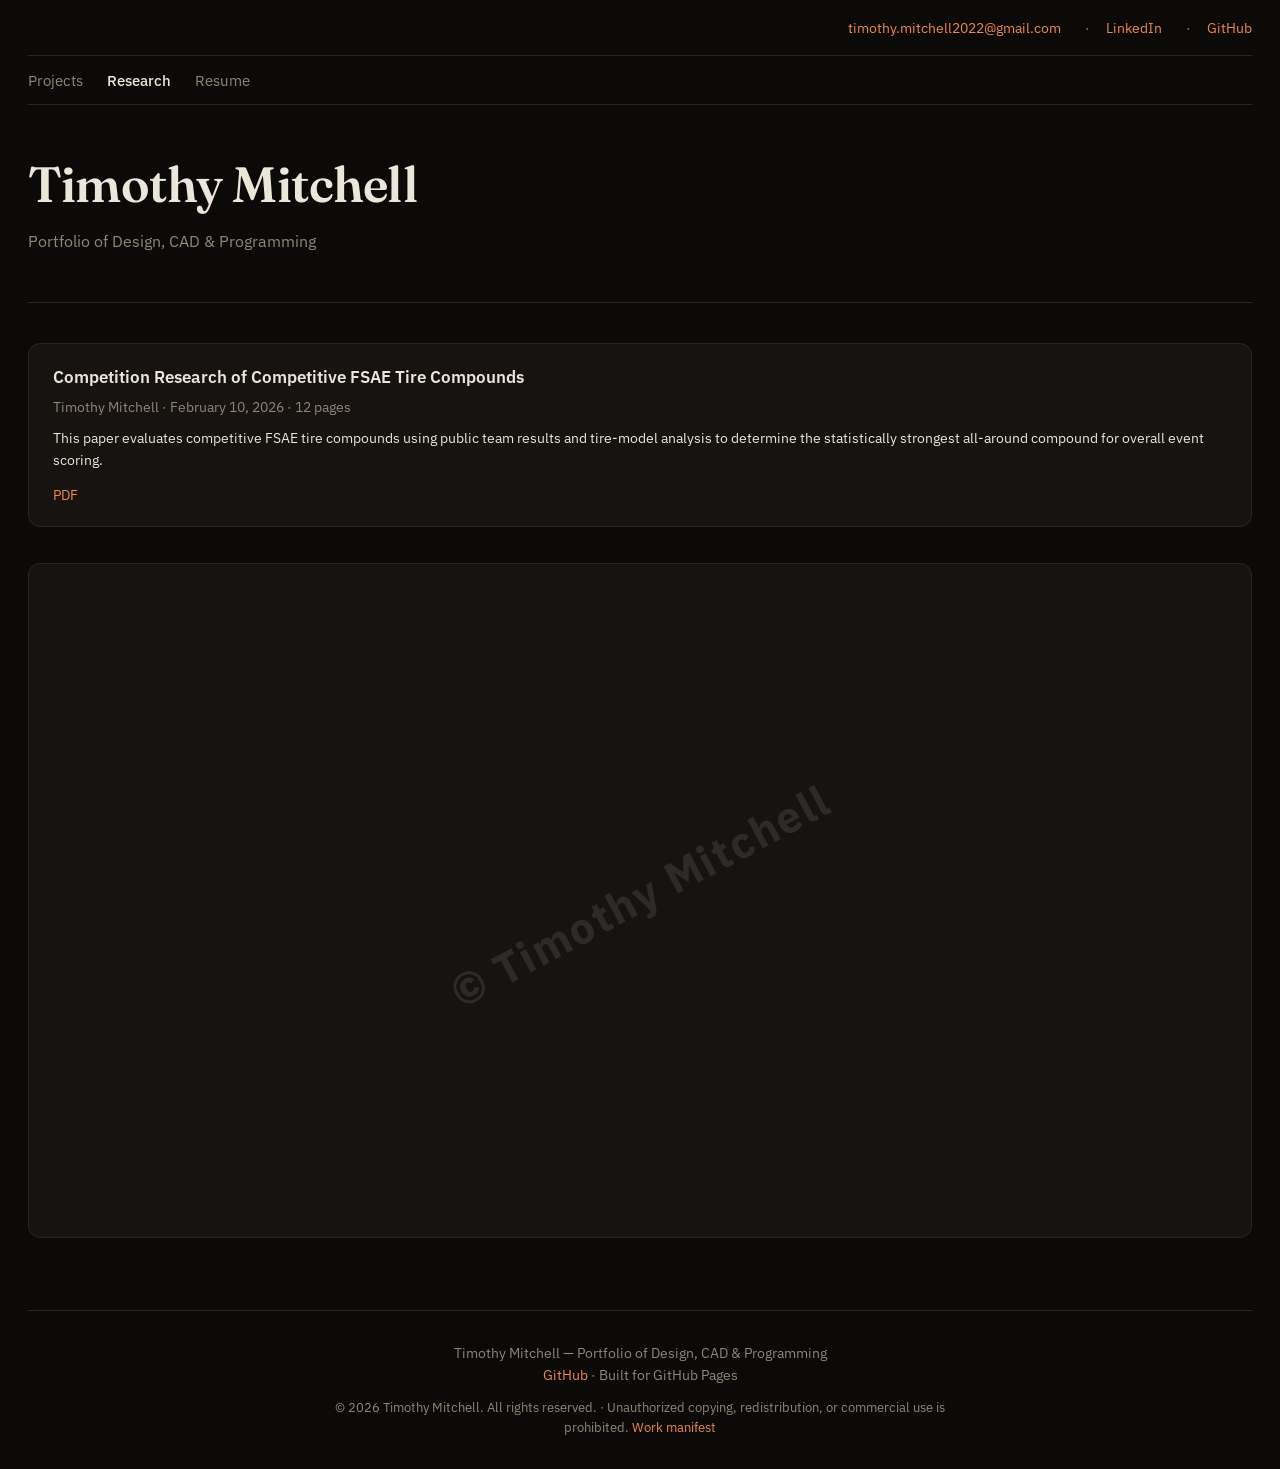
<file: research.html>
<!DOCTYPE html>
<html lang="en">
<head>
  <meta charset="UTF-8" />
  <meta name="viewport" content="width=device-width, initial-scale=1.0" />
  <title>Research — Timothy Mitchell</title>
  <meta name="description" content="Research by Timothy Mitchell, including competition research on FSAE tire compounds." />
  <meta name="author" content="Timothy Mitchell" />
  <link rel="canonical" href="https://timothym2005.github.io/Portfolio-Website/research.html" />
  <meta property="og:type" content="website" />
  <meta property="og:title" content="Research — Timothy Mitchell" />
  <meta property="og:description" content="Research by Timothy Mitchell, including competition research on FSAE tire compounds." />
  <meta property="og:url" content="https://timothym2005.github.io/Portfolio-Website/research.html" />
  <meta property="og:image" content="https://timothym2005.github.io/Portfolio-Website/images/gearbox-design/full-assembly.png" />
  <meta name="twitter:card" content="summary_large_image" />
  <link rel="icon" href="favicon.svg" type="image/svg+xml" />
  <link rel="preconnect" href="https://fonts.googleapis.com" />
  <link rel="preconnect" href="https://fonts.gstatic.com" crossorigin />
  <link href="https://fonts.googleapis.com/css2?family=Fraunces:opsz,wght@9..144,400..700&family=IBM+Plex+Sans:wght@400;500;600;700&family=JetBrains+Mono:wght@400;500&display=swap" rel="stylesheet" />
  <link rel="stylesheet" href="style.css" />
  <style>
    .papers {
      list-style: none;
    }
    .paper {
      background: var(--surface);
      border: 1px solid var(--border);
      border-radius: 12px;
      padding: 1.25rem 1.5rem;
      margin-bottom: 1.25rem;
      transition: border-color 0.2s, background 0.2s;
    }
    .paper:hover {
      border-color: var(--accent);
      background: var(--surface-hover);
    }
    .paper-title {
      font-size: 1.05rem;
      font-weight: 600;
      margin-bottom: 0.35rem;
    }
    .paper-title a {
      color: var(--text);
      text-decoration: none;
    }
    .paper-title a:hover {
      color: var(--accent);
    }
    .paper-meta {
      font-size: 0.85rem;
      color: var(--text-muted);
      margin-bottom: 0.5rem;
    }
    .paper-abstract {
      font-size: 0.9rem;
      color: var(--text);
      line-height: 1.55;
      margin-top: 0.5rem;
    }
    .paper-links {
      margin-top: 0.75rem;
      font-size: 0.9rem;
    }
    .paper-links a {
      color: var(--accent);
      text-decoration: none;
      margin-right: 1rem;
    }
    .paper-links a:hover {
      text-decoration: underline;
    }
    .paper-embed {
      width: 100%;
      height: 75vh;
      min-height: 500px;
      border: 1px solid var(--border);
      border-radius: 12px;
      margin-top: 1rem;
      background: var(--surface);
    }
    .paper-mobile-fallback {
      margin-top: 1rem;
      padding: 1.25rem 1.35rem;
      border: 1px solid var(--border);
      border-radius: 12px;
      background: var(--surface);
      color: var(--text-muted);
      line-height: 1.5;
    }
    .paper-mobile-fallback a {
      color: var(--accent);
      font-weight: 600;
      text-decoration: none;
    }
    .paper-mobile-fallback a:hover {
      text-decoration: underline;
    }
  </style>
</head>
<body>
  <div class="container" id="top">
    <nav class="contact" aria-label="Contact">
      <span><a href="mailto:timothy.mitchell2022@gmail.com">timothy.mitchell2022@gmail.com</a></span>
      <span><a href="https://www.linkedin.com/in/timothy-mitchell-">LinkedIn</a></span>
      <span><a href="https://github.com/TimothyM2005">GitHub</a></span>
    </nav>
    <nav class="site-nav" aria-label="Main">
      <a href="index.html">Projects</a>
      <a href="research.html" class="active">Research</a>
      <a href="resume.html">Resume</a>
    </nav>
    <header>
      <h1>Timothy Mitchell</h1>
      <p class="tagline">Portfolio of Design, CAD & Programming</p>
    </header>

    <main>
      
      <ul class="papers">
        <li class="paper">
          <div class="paper-title"><a href="docs/research/Introduction%20to%20Tire%20Analysis%20-%20Published.pdf" target="_blank" rel="noopener">Competition Research of Competitive FSAE Tire Compounds</a></div>
          <div class="paper-meta">Timothy Mitchell · February 10, 2026 · 12 pages</div>
          <div class="paper-abstract">This paper evaluates competitive FSAE tire compounds using public team results and tire-model analysis to determine the statistically strongest all-around compound for overall event scoring.</div>
          <div class="paper-links">
            <a href="docs/research/Introduction%20to%20Tire%20Analysis%20-%20Published.pdf" target="_blank" rel="noopener">PDF</a>
          </div>
        </li>
      </ul>
      <div class="pdf-viewer-wrap">
        <iframe class="paper-embed" id="paper-frame" src="docs/research/Introduction%20to%20Tire%20Analysis%20-%20Published.pdf" title="Research paper PDF"></iframe>
        <div class="pdf-copyright-overlay" aria-hidden="true">© Timothy Mitchell</div>
      </div>
    </main>

    <footer>
      <p>Timothy Mitchell — Portfolio of Design, CAD & Programming</p>
      <p><a href="https://github.com/TimothyM2005">GitHub</a> · Built for GitHub Pages</p>
      <div id="site-copyright" class="site-meta-footer" hidden></div>
    </footer>
  </div>

  <a href="#top" class="back-to-top" aria-label="Back to top">&uarr;</a>

  <script>
    (function () {
      var btn = document.querySelector('.back-to-top');
      if (btn) {
        function update() {
          if (window.scrollY > 400) btn.classList.add('visible');
          else btn.classList.remove('visible');
        }
        window.addEventListener('scroll', update);
        update();
      }

      var ua = navigator.userAgent || "";
      var touchMac = navigator.maxTouchPoints > 1 && /Macintosh/i.test(ua);
      var mobile = /Android|iPhone|iPad|iPod|Mobile|webOS|BlackBerry|IEMobile|Opera Mini/i.test(ua) || touchMac;
      var frame = document.getElementById("paper-frame");
      if (mobile && frame) {
        var url = frame.getAttribute("src") || "";
        var wrap = document.createElement("div");
        wrap.className = "paper-mobile-fallback";
        wrap.innerHTML =
          "<p><strong>PDF preview isn’t available in mobile browsers.</strong></p>" +
          '<p><a href="' + url + '" target="_blank" rel="noopener">View research PDF</a></p>' +
          "<p>Opens in your device’s PDF viewer.</p>";
        frame.replaceWith(wrap);
      }
    })();
  </script>
  <script type="module">
    import { applySiteCopyrightFooter } from "./scripts/copyright.js?v=protect1";
    applySiteCopyrightFooter("site-copyright");
  </script>
</body>
</html>
</file>
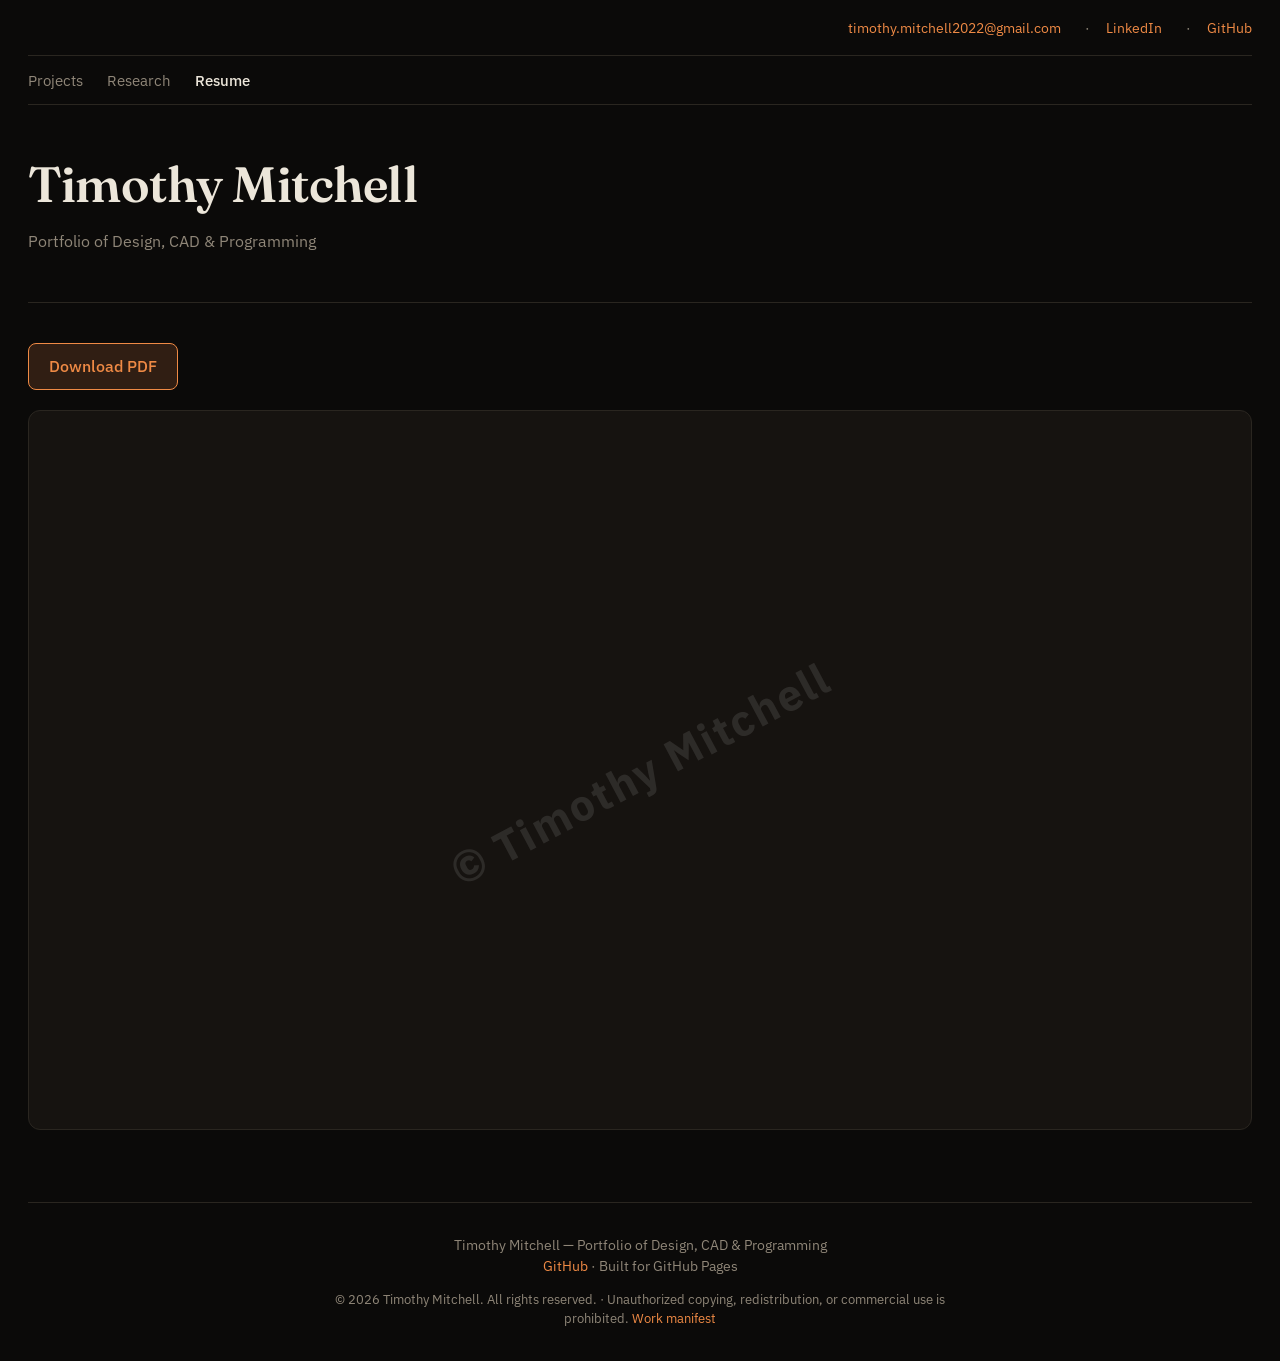
<file: resume.html>
<!DOCTYPE html>
<html lang="en">
<head>
  <meta charset="UTF-8" />
  <meta name="viewport" content="width=device-width, initial-scale=1.0" />
  <title>Resume — Timothy Mitchell</title>
  <meta name="description" content="Resume of Timothy Mitchell — mechanical engineering student focused on design, CAD, and Formula Student." />
  <meta name="author" content="Timothy Mitchell" />
  <link rel="canonical" href="https://timothym2005.github.io/Portfolio-Website/resume.html" />
  <meta property="og:type" content="website" />
  <meta property="og:title" content="Resume — Timothy Mitchell" />
  <meta property="og:description" content="Resume of Timothy Mitchell — mechanical engineering student focused on design, CAD, and Formula Student." />
  <meta property="og:url" content="https://timothym2005.github.io/Portfolio-Website/resume.html" />
  <meta property="og:image" content="https://timothym2005.github.io/Portfolio-Website/images/gearbox-design/full-assembly.png" />
  <meta name="twitter:card" content="summary_large_image" />
  <link rel="icon" href="favicon.svg" type="image/svg+xml" />
  <link rel="preconnect" href="https://fonts.googleapis.com" />
  <link rel="preconnect" href="https://fonts.gstatic.com" crossorigin />
  <link href="https://fonts.googleapis.com/css2?family=Fraunces:opsz,wght@9..144,400..700&family=IBM+Plex+Sans:wght@400;500;600;700&family=JetBrains+Mono:wght@400;500&display=swap" rel="stylesheet" />
  <link rel="stylesheet" href="style.css" />
  <style>
    .resume-actions {
      display: flex;
      flex-wrap: wrap;
      gap: 0.75rem;
      margin-bottom: 1.25rem;
    }
    .resume-download {
      display: inline-block;
      background: var(--accent-soft);
      color: var(--accent);
      padding: 0.6rem 1.25rem;
      border-radius: 8px;
      text-decoration: none;
      font-weight: 500;
      border: 1px solid var(--accent);
    }
    .resume-download:hover {
      background: var(--accent);
      color: var(--bg);
    }
    .resume-download[aria-disabled="true"] {
      opacity: 0.55;
      pointer-events: none;
    }
    .resume-embed {
      width: 100%;
      height: 80vh;
      min-height: 500px;
      border: 1px solid var(--border);
      border-radius: 12px;
      background: var(--surface);
    }
    .resume-placeholder {
      background: var(--surface);
      border: 1px solid var(--border);
      border-radius: 12px;
      padding: 2rem;
      color: var(--text-muted);
      text-align: left;
      line-height: 1.55;
    }
    .resume-placeholder code {
      font-family: "JetBrains Mono", monospace;
      font-size: 0.85em;
    }
  </style>
</head>
<body>
  <div class="container" id="top">
    <nav class="contact" aria-label="Contact">
      <span><a href="mailto:timothy.mitchell2022@gmail.com">timothy.mitchell2022@gmail.com</a></span>
      <span><a href="https://www.linkedin.com/in/timothy-mitchell-">LinkedIn</a></span>
      <span><a href="https://github.com/TimothyM2005">GitHub</a></span>
    </nav>
    <nav class="site-nav" aria-label="Main">
      <a href="index.html">Projects</a>
      <a href="research.html">Research</a>
      <a href="resume.html" class="active">Resume</a>
    </nav>
    <header>
      <h1>Timothy Mitchell</h1>
      <p class="tagline">Portfolio of Design, CAD & Programming</p>
    </header>

    <main>
      <div class="resume-actions">
        <a id="resume-download" class="resume-download" href="docs/resume/Timothy%20Mitchell%20Fall%2026%20Resume.pdf" download>Download PDF</a>
      </div>
      <div id="resume-viewer">
        <div class="pdf-viewer-wrap">
          <iframe class="resume-embed" id="resume-frame" src="docs/resume/Timothy%20Mitchell%20Fall%2026%20Resume.pdf" title="Resume PDF"></iframe>
          <div class="pdf-copyright-overlay" aria-hidden="true">© Timothy Mitchell</div>
        </div>
      </div>
    </main>

    <footer>
      <p>Timothy Mitchell — Portfolio of Design, CAD & Programming</p>
      <p><a href="https://github.com/TimothyM2005">GitHub</a> · Built for GitHub Pages</p>
      <div id="site-copyright" class="site-meta-footer" hidden></div>
    </footer>
  </div>

  <a href="#top" class="back-to-top" aria-label="Back to top">&uarr;</a>

  <script>
    (function () {
      var btn = document.querySelector(".back-to-top");
      if (btn) {
        function update() {
          if (window.scrollY > 400) btn.classList.add("visible");
          else btn.classList.remove("visible");
        }
        window.addEventListener("scroll", update);
        update();
      }

      var resumeUrl = "docs/resume/Timothy%20Mitchell%20Fall%2026%20Resume.pdf";
      var download = document.getElementById("resume-download");
      var viewer = document.getElementById("resume-viewer");

      function isMobilePdfHost() {
        var ua = navigator.userAgent || "";
        var touchMac = navigator.maxTouchPoints > 1 && /Macintosh/i.test(ua);
        return /Android|iPhone|iPad|iPod|Mobile|webOS|BlackBerry|IEMobile|Opera Mini/i.test(ua) || touchMac;
      }

      if (viewer && isMobilePdfHost()) {
        viewer.innerHTML =
          '<div class="resume-placeholder">' +
            '<p><strong>PDF preview isn’t available in mobile browsers.</strong></p>' +
            '<p><a class="resume-download" href="' + resumeUrl + '" target="_blank" rel="noopener">View resume PDF</a></p>' +
            "<p>Opens in your device’s PDF viewer.</p>" +
          "</div>";
      }

      fetch(resumeUrl, { method: "HEAD" })
        .then(function (response) {
          if (response.ok) return;
          throw new Error("missing");
        })
        .catch(function () {
          if (download) {
            download.setAttribute("aria-disabled", "true");
            download.removeAttribute("download");
            download.href = "#";
            download.textContent = "Resume PDF not uploaded yet";
          }
          if (viewer) {
            viewer.innerHTML =
              '<div class="resume-placeholder">' +
                "<p><strong>Add your resume PDF to publish a one-click download.</strong></p>" +
                "<p>Save it as:</p>" +
                "<p><code>docs/resume/Timothy Mitchell Fall 26 Resume.pdf</code></p>" +
                "<p>Then commit and push. The Download PDF button and preview will appear automatically.</p>" +
              "</div>";
          }
        });
    })();
  </script>
  <script type="module">
    import { applySiteCopyrightFooter } from "./scripts/copyright.js?v=protect1";
    applySiteCopyrightFooter("site-copyright");
  </script>
</body>
</html>
</file>
<file: style.css>
/* Shared layout and header/footer - used by index.html, research.html, resume.html */
:root {
  --bg: #0b0a09;
  --surface: #161310;
  --surface-hover: #201c17;
  --text: #ece6da;
  --text-muted: #8f8678;
  --accent: #ef8a45;
  --accent-soft: rgba(239, 138, 69, 0.16);
  --border: #2a2620;
  --success: #8fae5e;
  --tag-swd: #c99bdb;
  --tag-onshape: #7fb0c9;
  --scrollbar-track: #0b0a09;
  --scrollbar-thumb: #2a2620;
  --scrollbar-thumb-hover: #3a342b;
}

* {
  box-sizing: border-box;
  margin: 0;
  padding: 0;
}

html {
  scroll-behavior: smooth;
  scrollbar-width: thin;
  scrollbar-color: var(--scrollbar-thumb) var(--scrollbar-track);
}

*::-webkit-scrollbar {
  width: 10px;
  height: 10px;
}

*::-webkit-scrollbar-track {
  background: var(--scrollbar-track);
}

*::-webkit-scrollbar-thumb {
  background: var(--scrollbar-thumb);
  border-radius: 8px;
  border: 2px solid var(--scrollbar-track);
}

*::-webkit-scrollbar-thumb:hover {
  background: var(--scrollbar-thumb-hover);
}

*::-webkit-scrollbar-corner {
  background: var(--scrollbar-track);
}

body {
  font-family: 'IBM Plex Sans', sans-serif;
  background: var(--bg);
  color: var(--text);
  line-height: 1.6;
  min-height: 100vh;
}

.container {
  max-width: 1680px;
  margin: 0 auto;
  padding: 0 1.25rem;
}

@media (min-width: 1100px) {
  .container {
    padding: 0 1.75rem;
  }
}

@media (min-width: 1500px) {
  .container {
    padding: 0 2rem;
  }
}

/* Contact bar - right-aligned */
.contact {
  display: flex;
  flex-wrap: wrap;
  align-items: center;
  justify-content: flex-end;
  gap: 1rem 1.5rem;
  padding: 1rem 0;
  border-bottom: 1px solid var(--border);
  font-size: 0.9rem;
}

.contact a {
  color: var(--accent);
  text-decoration: none;
}

.contact a:hover {
  text-decoration: underline;
}

.contact span + span::before {
  content: "·";
  margin-right: 1rem;
  color: var(--text-muted);
}

/* Site navigation (Projects | Research | Resume) */
.site-nav {
  display: flex;
  flex-wrap: wrap;
  align-items: center;
  gap: 0.25rem 1.5rem;
  padding: 0.75rem 0;
  border-bottom: 1px solid var(--border);
  font-size: 0.95rem;
}

.site-nav a {
  color: var(--text-muted);
  text-decoration: none;
}

.site-nav a:hover {
  color: var(--accent);
}

.site-nav a.active {
  color: var(--text);
  font-weight: 500;
}

/* Hero / page title */
header {
  padding: 2.5rem 0 3rem;
  border-bottom: 1px solid var(--border);
}

header h1 {
  font-family: 'Fraunces', serif;
  font-size: clamp(2.1rem, 5vw, 3.1rem);
  font-weight: 600;
  letter-spacing: -0.01em;
  margin-bottom: 0.25rem;
}

header .tagline {
  font-size: 1rem;
  color: var(--text-muted);
  font-weight: 400;
}

/* Main content area - consistent spacing */
main {
  padding: 2.5rem 0 4rem;
}

main h2 {
  font-size: 0.85rem;
  font-weight: 500;
  text-transform: uppercase;
  letter-spacing: 0.08em;
  color: var(--text-muted);
  margin-bottom: 1.5rem;
}

/* Footer */
footer {
  padding: 2rem 0;
  border-top: 1px solid var(--border);
  text-align: center;
  font-size: 0.85rem;
  color: var(--text-muted);
}

footer a {
  color: var(--accent);
  text-decoration: none;
}

footer a:hover {
  text-decoration: underline;
}

.site-copyright {
  margin-top: 0.75rem;
  font-size: 0.8rem;
  line-height: 1.5;
  max-width: 42rem;
  margin-left: auto;
  margin-right: auto;
}

.site-copyright a {
  color: var(--accent);
}

.pdf-viewer-wrap {
  position: relative;
  overflow: hidden;
}

.pdf-copyright-overlay {
  position: absolute;
  inset: 0;
  pointer-events: none;
  display: flex;
  align-items: center;
  justify-content: center;
  font-size: clamp(1.25rem, 6vw, 2.75rem);
  font-weight: 700;
  letter-spacing: 0.04em;
  color: rgba(255, 255, 255, 0.1);
  transform: rotate(-28deg);
  user-select: none;
  z-index: 1;
  text-align: center;
  padding: 1rem;
}

.work-copyright-notice {
  margin: 0.75rem 0 0;
  font-size: 0.78rem;
  line-height: 1.45;
  color: var(--text-muted);
}

.work-copyright-notice a {
  color: var(--accent);
  text-decoration: none;
}

.work-copyright-notice a:hover {
  text-decoration: underline;
}

/* Back to top */
.back-to-top {
  position: fixed;
  bottom: 1.5rem;
  right: 1.5rem;
  width: 2.75rem;
  height: 2.75rem;
  display: flex;
  align-items: center;
  justify-content: center;
  background: var(--surface);
  border: 1px solid var(--border);
  border-radius: 50%;
  color: var(--text);
  text-decoration: none;
  font-size: 1.25rem;
  opacity: 0;
  visibility: hidden;
  transition: opacity 0.2s, visibility 0.2s, border-color 0.2s;
  z-index: 100;
}

.back-to-top:hover {
  border-color: var(--accent);
  color: var(--accent);
}

.back-to-top.visible {
  opacity: 1;
  visibility: visible;
}
</file>
